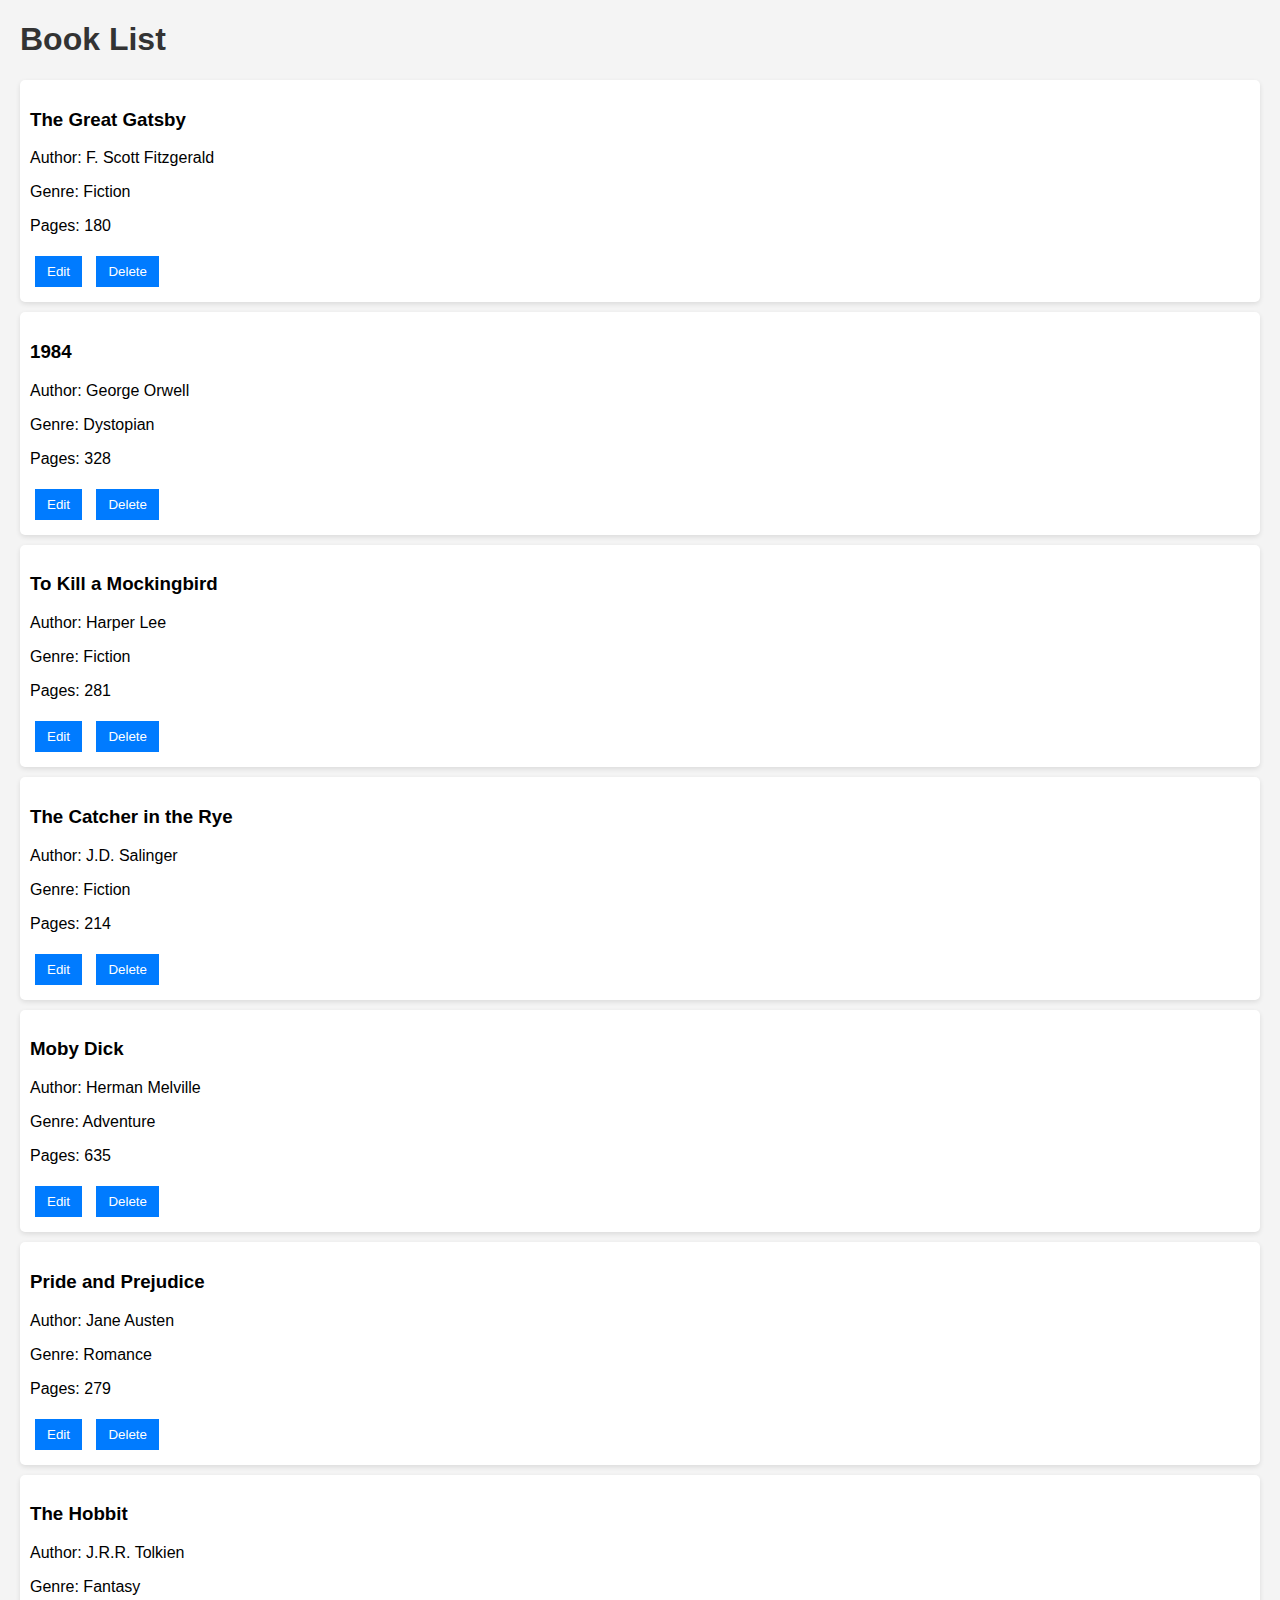
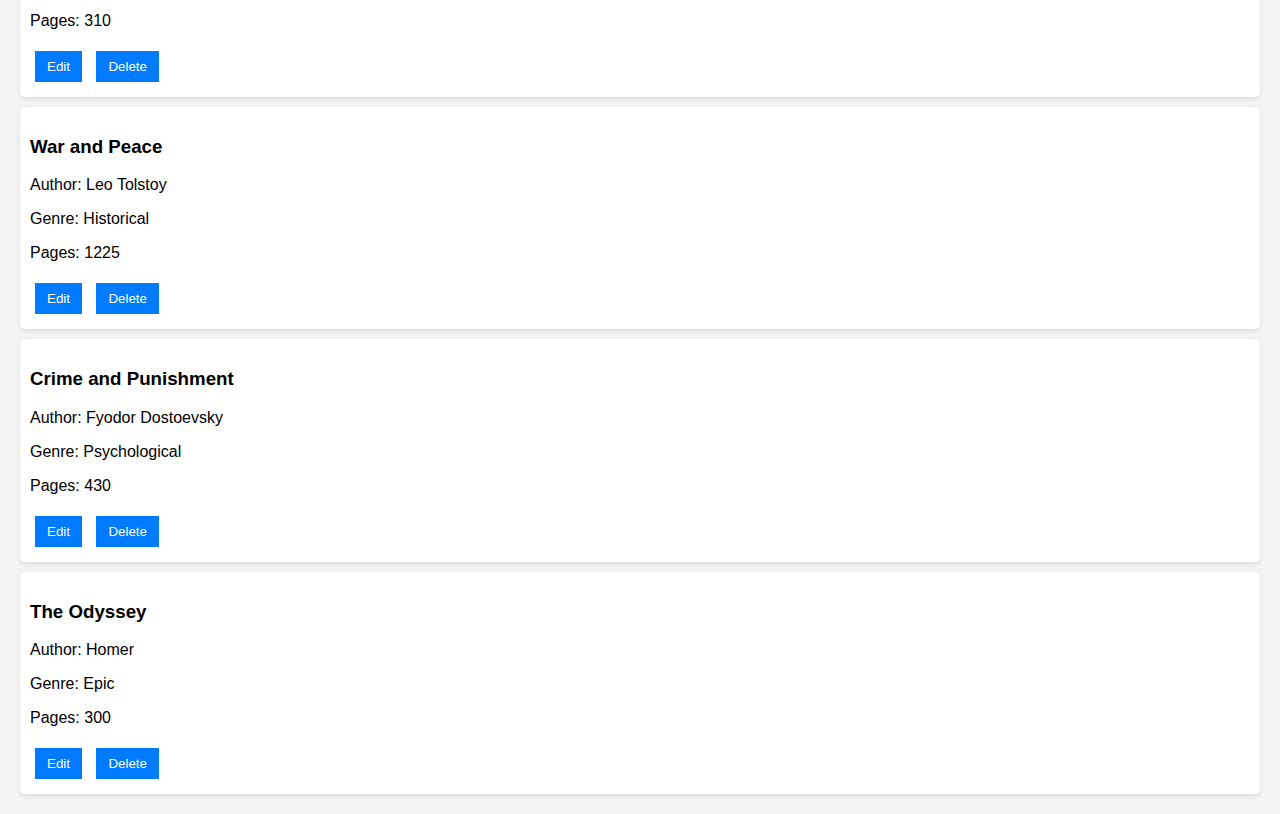
<file: index.html>
<!DOCTYPE html>
<html lang="en">

<head>
    <meta charset="UTF-8">
    <meta name="viewport" content="width=device-width, initial-scale=1.0">
    <title>Book List</title>
    <link rel="stylesheet" href="styles.css">
</head>

<body>
    <h1>Book List</h1>

    <!-- Section for displaying the list of books -->
    <div id="books-list">
        <!-- Books will be loaded here dynamically by JavaScript -->
    </div>

    <script src="app.js"></script>
</body>

</html>
</file>
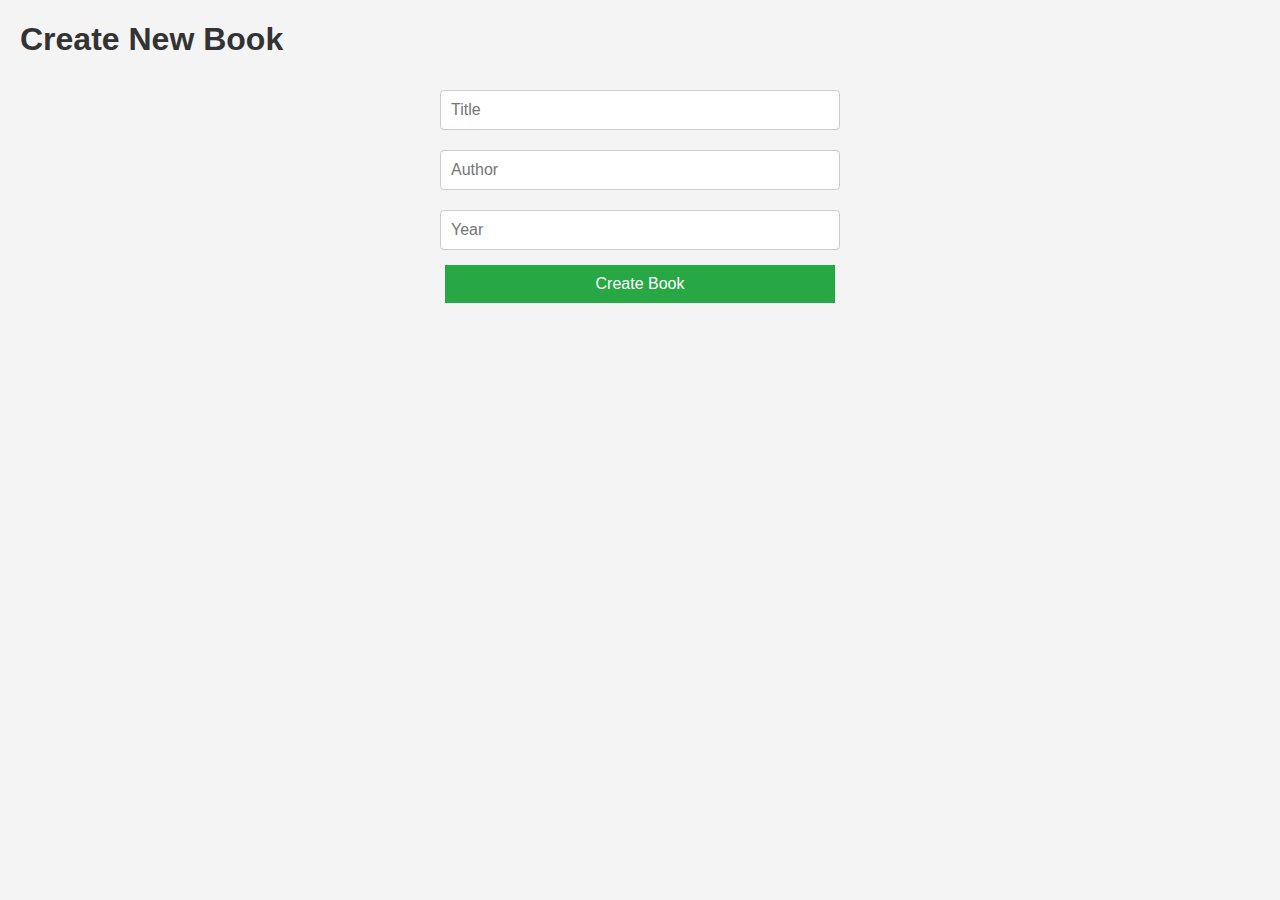
<file: create.html>
<!DOCTYPE html>
<html lang="en">
<head>
    <meta charset="UTF-8">
    <meta name="viewport" content="width=device-width, initial-scale=1.0">
    <title>Create Book</title>
    <link rel="stylesheet" href="styles.css">
</head>
<body>
    <h1>Create New Book</h1>
    <form id="create-form">
        <input type="text" id="book-title" name="title" placeholder="Title" required />
        <input type="text" id="book-author" name="author" placeholder="Author" required />
        <input type="number" id="book-year" name="year" placeholder="Year" required />
        <button type="submit">Create Book</button>
    </form>

    <script>
        const createForm = document.getElementById('create-form');
        const bookTitleInput = document.getElementById('book-title');
        const bookAuthorInput = document.getElementById('book-author');
        const bookYearInput = document.getElementById('book-year');

        // Add new book to localStorage
        createForm.onsubmit = (e) => {
            e.preventDefault();
            const newBook = {
                title: bookTitleInput.value,
                author: bookAuthorInput.value,
                year: bookYearInput.value,
            };
            const books = JSON.parse(localStorage.getItem('books')) || [];
            books.push(newBook);  // Add new book to array
            localStorage.setItem('books', JSON.stringify(books));  // Save books array to localStorage
            window.location.href = 'index.html';  // Go back to homepage
        };
    </script>
</body>
</html>
</file>
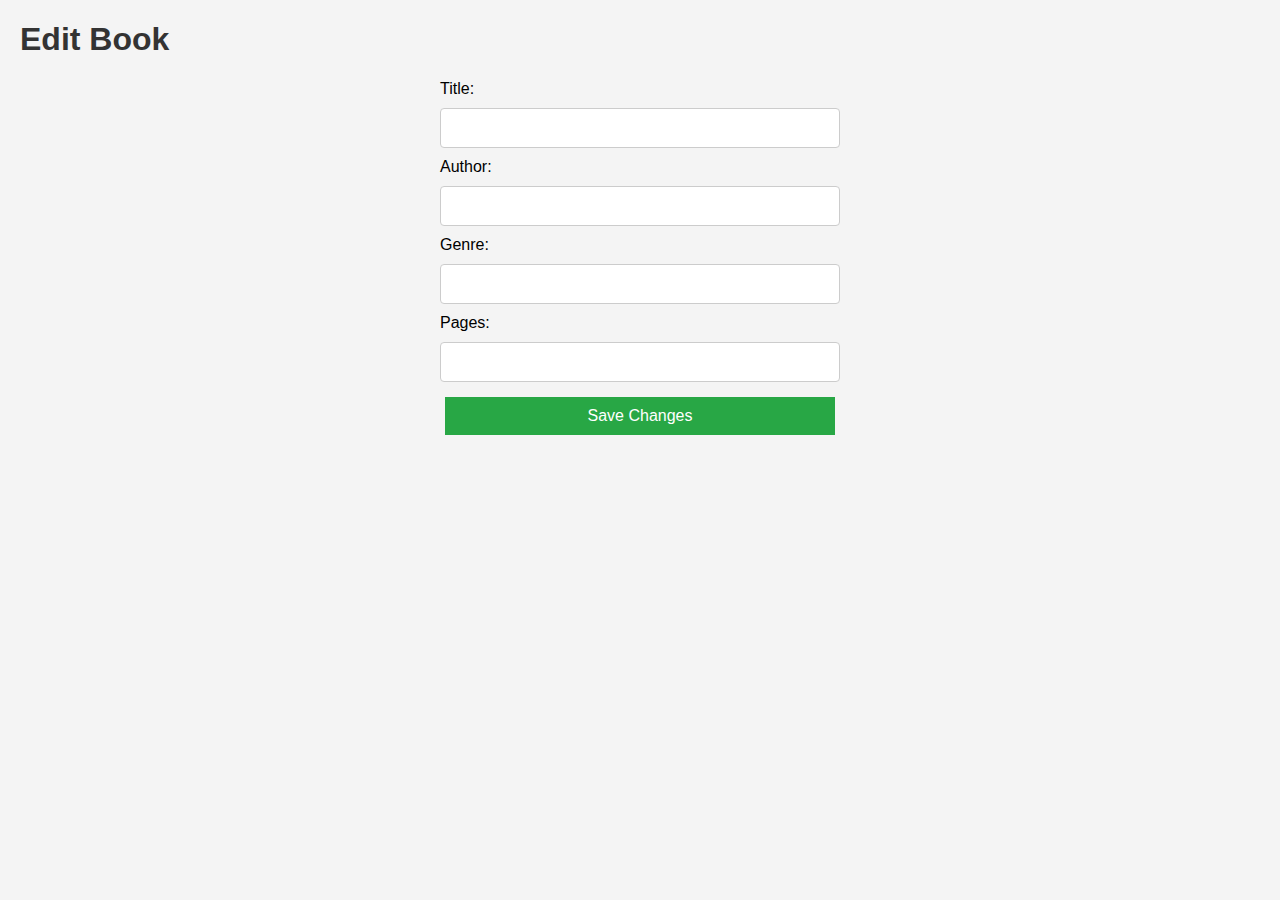
<file: edit.html>
<!DOCTYPE html>
<html lang="en">
<head>
  <meta charset="UTF-8">
  <meta name="viewport" content="width=device-width, initial-scale=1.0">
  <title>Edit Book</title>
  <link rel="stylesheet" href="styles.css">
</head>
<body>
  <header>
    <h1>Edit Book</h1>
  </header>

  <form id="edit-form">
    <label for="book-title">Title:</label>
    <input type="text" id="book-title" required>

    <label for="book-author">Author:</label>
    <input type="text" id="book-author" required>

    <label for="book-genre">Genre:</label>
    <input type="text" id="book-genre" required>

    <label for="book-pages">Pages:</label>
    <input type="number" id="book-pages" required>

    <button type="submit">Save Changes</button>
  </form>

  <script src="app.js"></script>
</body>
</html>
</file>
<file: styles.css>
body {
  font-family: Arial, sans-serif;
  margin: 20px;
  padding: 0;
  background-color: #f4f4f4;
}

h1 {
  color: #333;
}

#books-list div {
  background-color: white;
  padding: 10px;
  margin-bottom: 10px;
  border-radius: 5px;
  box-shadow: 0 2px 5px rgba(0, 0, 0, 0.1);
}

button {
  background-color: #007bff;
  color: white;
  border: none;
  padding: 8px 12px;
  margin: 5px;
  cursor: pointer;
}

button:hover {
  background-color: #0056b3;
}

form {
  display: flex;
  flex-direction: column;
  max-width: 400px;
  margin: 0 auto;
}

input {
  padding: 10px;
  margin: 10px 0;
  font-size: 16px;
  border: 1px solid #ccc;
  border-radius: 4px;
}

button[type="submit"] {
  background-color: #28a745;
  border: none;
  color: white;
  padding: 10px;
  font-size: 16px;
  cursor: pointer;
}

button[type="submit"]:hover {
  background-color: #218838;
}
</file>
